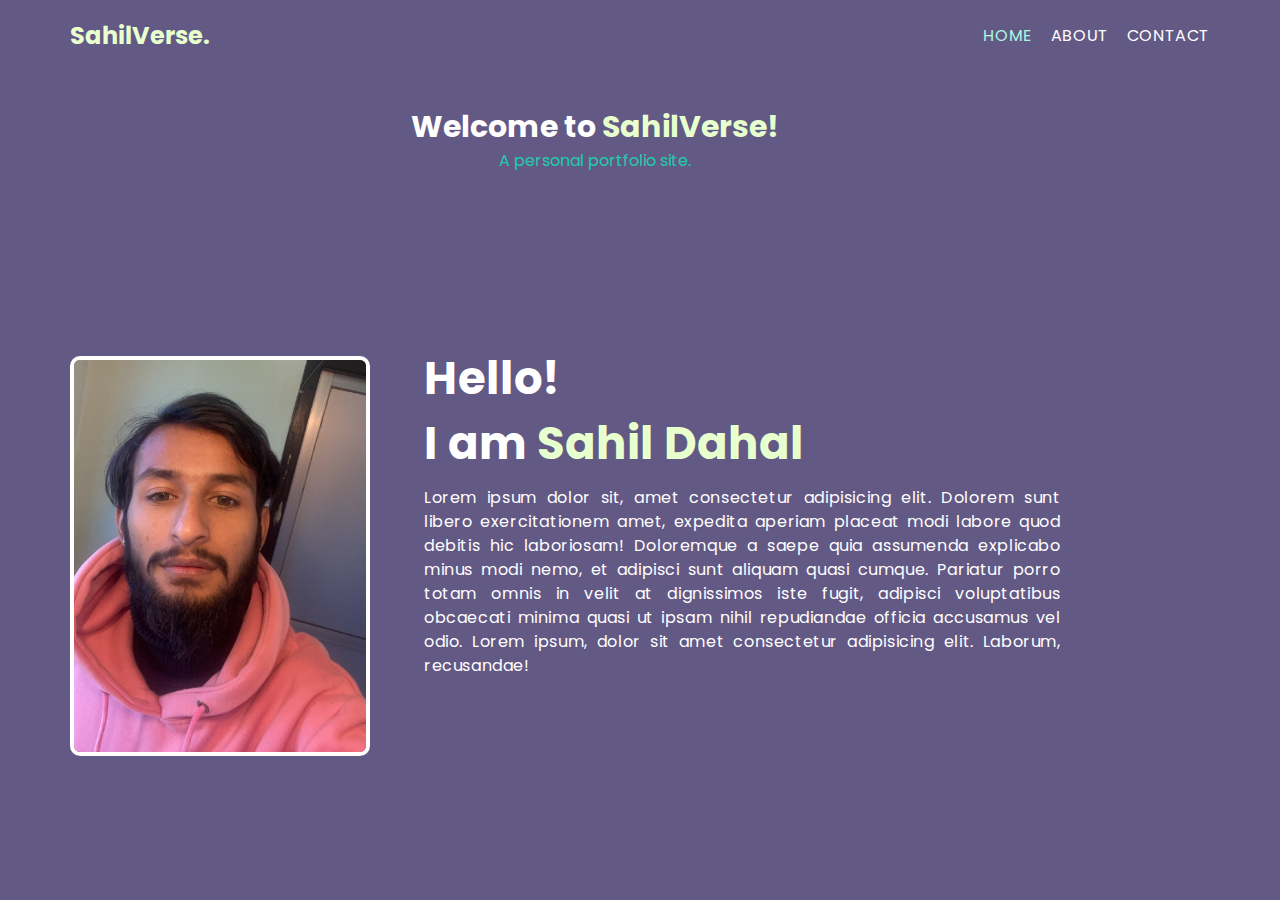
<file: index.html>
<!DOCTYPE html>
<html lang="en">

<head>
    <meta charset="UTF-8">
    <meta name="viewport" content="width=device-width, initial-scale=1.0">

    <!-- Favicon -->
    <link rel="apple-touch-icon" sizes="180x180" href="./images/logo/apple-touch-icon.png">
    <link rel="icon" type="image/png" sizes="32x32" href="./images/logo/favicon-32x32.png">
    <link rel="icon" type="image/png" sizes="16x16" href="./images/logo/favicon-16x16.png">
    <link rel="manifest" href="./images/logo/site.webmanifest">

    <!-- fontawesome CDN -->
    <link rel="stylesheet" href="https://cdnjs.cloudflare.com/ajax/libs/font-awesome/6.4.0/css/all.min.css"
        integrity="sha512-iecdLmaskl7CVkqkXNQ/ZH/XLlvWZOJyj7Yy7tcenmpD1ypASozpmT/E0iPtmFIB46ZmdtAc9eNBvH0H/ZpiBw=="
        crossorigin="anonymous" referrerpolicy="no-referrer" />

    <!-- Lni CDN -->
    <link rel="stylesheet" href="https://cdn.lineicons.com/4.0/lineicons.css" />

    <!--  -->

    <link rel="stylesheet" href="./CSS/style.css">

    <title>SahilVerse - A personal portfolio</title>

    <!-- Primary Meta tags -->
    <meta name="title" content="Sahil Dahal">
    <meta name="description" content="Portfolio of Sahil Dahal">

</head>

<body>
    <!-- Navigation Bar starts -->
    <nav class="container navig">

        <div class="navbar">

            <div class="logo">
                <h1 id="logo"><a href="index.html">SahilVerse.</a></h1>
            </div>

            <div class="navigation-bar">
                <button id="open" class="btn" onclick="openNav()"><i class="lni lni-menu"></i></button>
                <ul class="nav-list">
                    <li><a href="#" class="nav-link active">Home</a></li>
                    <li><a href="about.html" class="nav-link">About</a></li>
                    <li><a href="contact.html" class="nav-link">Contact</a></li>

                    <button id="close" class="btn btn-cross" onclick="closeNav()"><i
                            class="lni lni-cross-circle"></i></button>
                </ul>
            </div>

        </div>


    </nav>

    <!-- Navigation bar ends -->

    <!-- header -->
    <header class="header">
        <div class="head-content">
            <h1>Welcome to <span>SahilVerse!</span></h1>
            <p>A personal portfolio site.</p>
        </div>
    </header>
    <!-- header ends -->

    <!-- Home section -->
    <section id="home">
        <div class="container main">
            <div class="image-container">
                <img src="./images/DP-home.JPG" alt="Sahil in pink hoodie" width="300px" title="Sahil Dahal">
            </div>

            <div class="main-content">
                <h1>Hello!</h1>
                <h1> I am <span>Sahil Dahal</span></h1>

                <p>

                    Lorem ipsum dolor sit, amet consectetur adipisicing elit. Dolorem sunt libero exercitationem amet,
                    expedita aperiam placeat modi labore quod debitis hic laboriosam! Doloremque a saepe quia assumenda
                    explicabo minus modi nemo, et adipisci sunt aliquam quasi cumque. Pariatur porro totam omnis in
                    velit at dignissimos iste fugit, adipisci voluptatibus obcaecati minima quasi ut ipsam nihil
                    repudiandae officia accusamus vel odio. Lorem ipsum, dolor sit amet consectetur adipisicing elit.
                    Laborum, recusandae!
                </p>

                <div class="social-links">
                    <a href="https://www.facebook.com/s4hilofficial/" target="_blank">
                        <i class="fa-brands fa-facebook-f"></i>
                    </a>

                    <a href="https://www.instagram.com/sahil__dahal/" target="_blank">
                        <i class="fa-brands fa-instagram"></i>
                    </a>

                    <a href="https://github.com/Sa-H-il" target="_blank">
                        <i class="fa-brands fa-github "></i>
                    </a>
                </div>

            </div>
        </div>

    </section>


    <!-- JavaScript -->
    <script src="./Js/main.js"></script>
</body>

</html>
</file>
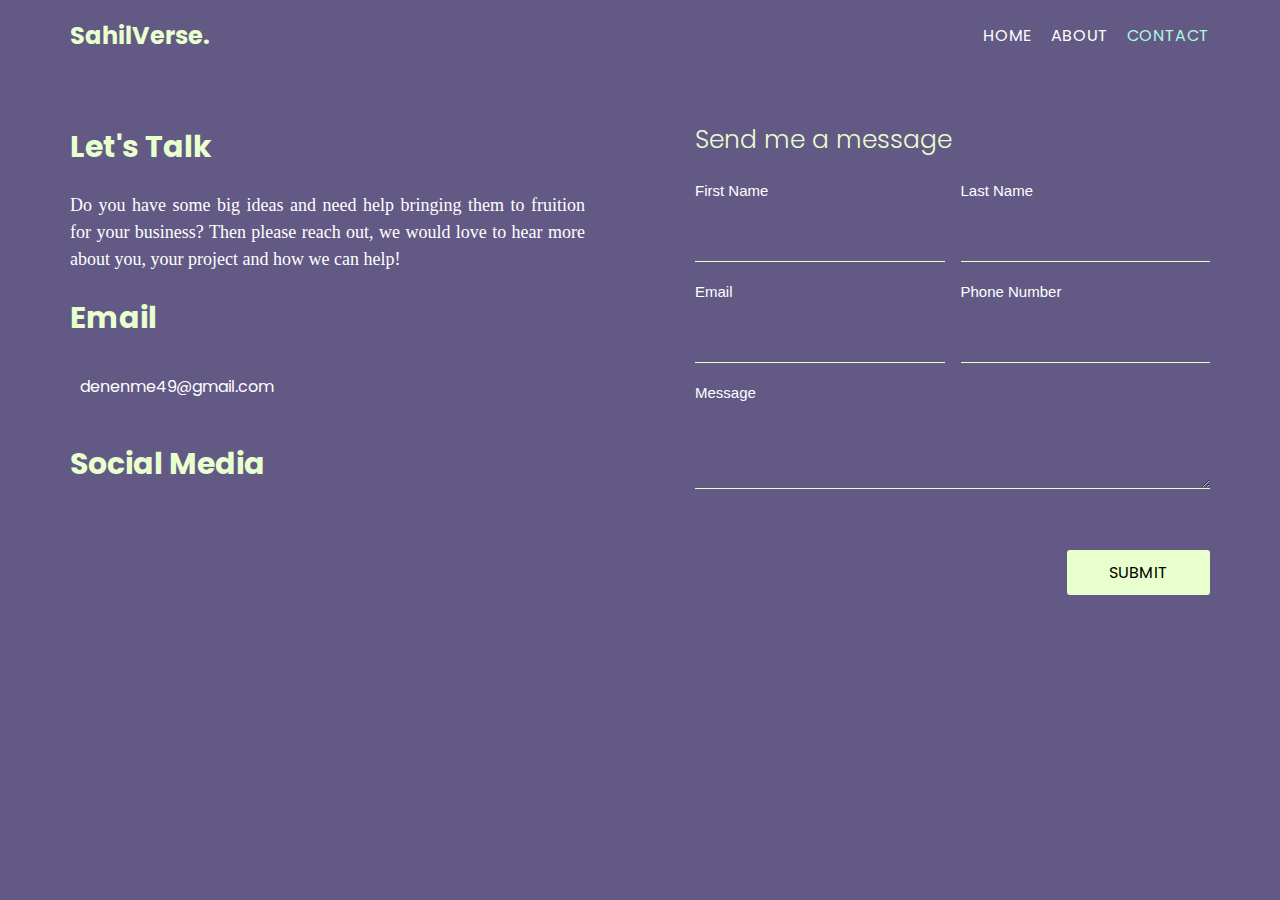
<file: contact.html>
<!DOCTYPE html>
<html lang="en">

<head>
    <meta charset="UTF-8">
    <meta name="viewport" content="width=device-width, initial-scale=1.0">

    <!-- Favicon -->
    <link rel="apple-touch-icon" sizes="180x180" href="./images/logo/apple-touch-icon.png">
    <link rel="icon" type="image/png" sizes="32x32" href="./images/logo/favicon-32x32.png">
    <link rel="icon" type="image/png" sizes="16x16" href=".images/logo/favicon-16x16.png">
    <link rel="manifest" href="./images/logo/site.webmanifest">

    <!-- fontawesome CDN -->
    <link rel="stylesheet" href="https://cdnjs.cloudflare.com/ajax/libs/font-awesome/6.4.0/css/all.min.css"
        integrity="sha512-iecdLmaskl7CVkqkXNQ/ZH/XLlvWZOJyj7Yy7tcenmpD1ypASozpmT/E0iPtmFIB46ZmdtAc9eNBvH0H/ZpiBw=="
        crossorigin="anonymous" referrerpolicy="no-referrer" />
    <!--  -->

    <!-- Lni CDN -->
    <link rel="stylesheet" href="https://cdn.lineicons.com/4.0/lineicons.css" />

    <!--  -->
    <link rel="stylesheet" href="./CSS/contact.css">
    <link rel="stylesheet" href="./CSS/about.css">
    <link rel="stylesheet" href="./CSS/style.css">

    <title>SahilVerse - A personal portfolio</title>

    <!-- Primary Meta tags -->
    <meta name="title" content="Contact me - Sahil Dahal">
    <meta name="description" content="Contact to work together">

</head>

<body>
    <!-- Navigation Bar starts -->
    <nav class="container navig">

        <div class="navbar">

            <div class="logo">
                <h1 id="logo"><a href="index.html">SahilVerse.</a></h1>
            </div>

            <div class="navigation-bar">
                <button id="open" class="btn" onclick="openNav()"><i class="lni lni-menu"></i></button>
                <ul class="nav-list">
                    <li><a href="index.html" class="nav-link">Home</a></li>
                    <li><a href="about.html" class="nav-link">About</a></li>
                    <li><a href="#" class="nav-link active">Contact</a></li>
                    <button id="close" class="btn btn-cross" onclick="closeNav()"><i
                            class="lni lni-cross-circle"></i></button>
                </ul>

            </div>

        </div>


    </nav>

    <!-- Navigation bar ends -->

    <!-- Contact Section Starts -->
    <section id="contact">
        <div class="container">
            <div class="cols">
                <div class="col content-col">
                    <div class="lets-talk">
                        <h2>Let's Talk</h2>
                        <p>Do you have some big ideas and need help bringing them to fruition for your business? Then
                            please
                            reach out, we would love to hear more about you, your project and how we can help!</p>
                    </div>

                    <div class="mail">
                        <h2>Email</h2>
                        <a href="mailto:denenme49@gmail.com"><i class="lni lni-envelope"></i>
                            <span>denenme49@gmail.com</span>
                    </div>

                    <div class="media">
                        <h2>Social Media</h2>
                        <div class="contact-social-links">
                            <a href="https://www.facebook.com/s4hilofficial/" target="_blank">
                                <i class="fa-brands fa-facebook-f"></i>
                            </a>

                            <a href="https://www.instagram.com/sahil__dahal/" target="_blank">
                                <i class="fa-brands fa-instagram"></i>
                            </a>

                            <a href="https://github.com/Sa-H-il" target="_blank">
                                <i class="fa-brands fa-github "></i>
                            </a>


                        </div>
                    </div>

                </div>

                <div class="col form-col">
                    <h2>Send me a message</h2>
                    <!-- Form Begins -->
                    <form action="#" name="contactForm" onsubmit="return submitForm()">
                        <div class="cols">
                            <div class="col right">
                                <div class="input">
                                    <label for="fname">First Name</label>
                                    <input type="text" name="fname">
                                </div>
                            </div>
                            <div class="col">
                                <div class="input">
                                    <label for="lname">Last Name</label>
                                    <input type="text" name="lname">
                                </div>
                            </div>
                            <div class="col right">
                                <div class="input">
                                    <label for="email">Email</label>
                                    <input type="email" name="email">
                                </div>
                            </div>
                            <div class="col">
                                <div class="input">
                                    <label for="phone">Phone Number</label>
                                    <input type="text" name="phone">
                                </div>
                            </div>
                            <div class="col">
                                <div class="input">
                                    <label for="message">Message</label>
                                    <textarea name="message"  rows="2"></textarea>
                                </div>
                            </div>
                        </div>
                        <div class="submit-form">
                            <button type="submit">Submit</button>
                        </div>
                    </form>
                    <!-- Form ends -->
                </div>

            </div>
        </div>
    </section>

    <!-- javaScript -->
    <script src="./Js/script.js"></script>
    <script src="./Js/validate.js"></script>

</body>

</html>
</file>
<file: CSS/style.css>
@import url('https://fonts.googleapis.com/css2?family=Poppins:wght@500&display=swap');



/* Custom properties/variables*/
:root {
    --primary-color1: #635985;
    --primary-color2: #ACFADF;
    --secondary-color1: #94ADD7;
    --secondary-color2: #E8FFCE;
    --text-color: rgb(126 34 206);
    --text-color2: #02febfb6;
}

::selection{
    background-color: var(--secondary-color2);
    color: var(--primary-color1);
}

/* css reset */
* {
    margin: 0;
    padding: 0;
}

/* box-sizing and font-size */
*,
*::before,
*::after {
    box-sizing: inherit;
}

html {
    box-sizing: border-box;
    scroll-behavior: smooth;
    font-size: 62.5%;

}

body {
    background-color: var(--primary-color1);
    font-family: 'Poppins', sans-serif;

}

/* Navigation Bar styling */

.container {
    width: 100%;
    padding: auto 1.5rem;
    margin-left: auto;
    margin-right: auto;

}

.navbar {
    display: flex;
    justify-content: space-between;
    align-items: center;
    padding: 1.8rem 0;

}

#logo {
    font-size: 2.4rem;

}

#logo a {
    text-decoration: none;
    color: var(--secondary-color2);

}


.nav-list {
    display: flex;



}

.nav-list li {
    list-style: none;

}

.nav-link {
    text-decoration: none;
    text-transform: uppercase;
    font-size: 1.6rem;
    letter-spacing: 0.06rem;
    color: white;
    margin-left: 1.8rem;

}

.btn {
    display: none;
    cursor: pointer;
    color: var(--secondary-color2);
    font-size: 2.5rem;
    margin-top: 1rem;
    background: none;
    border: none;

}




.active {
    color: var(--primary-color2);
}

/* .hr {
    display: none;
} */


/* End of Navigation Bar */

/* header styling */
.header {
    color: var(--primary-color2);
    display: flex;
    flex-direction: column;
    align-items: center;
    justify-content: center;
    line-height: 1.5;
    width: 93vw;
    height: 15vh;
    margin-bottom: 15rem;


}

.header h1 {
    font-size: 3rem;
    color: white;


}

.header h1 span {
    color: var(--secondary-color2)
}

.header p {
    font-size: 1.6rem;
    color: var(--text-color2);
    text-align: center;


}



/* header end */

/* Home section styling */
#home {
    height: 60vh;
    width: 100%;
    display: block;


}

.main {
    display: flex;
    color: white;

}

.image-container {
    display: block;

}

.image-container img {
    max-width: 30rem;
    border: 0.4rem solid white;
    border-radius: 1rem;
    margin-right: 5.4rem;

}

.image-container img:hover {
    cursor: pointer;
}

.main-content {
    flex: 0.81;
}

.main-content h1 {
    font-weight: bold;
    font-size: 4.5rem;
    margin-top: 0;
    margin-bottom: 2rem;
    line-height: 1;
}

.main-content span {
    color: var(--secondary-color2);
}

.main-content p {
    letter-spacing: 0.06rem;
    font-size: 1.6rem;
    line-height: 1.5;
    text-align: justify;
    margin-bottom: 3rem;
}

/* Social Links */
.social-links {
    letter-spacing: 0.06rem;
    font-size: 1.6rem;
    line-height: 1.5;
    text-align: justify;
    margin-bottom: 3rem;
}


.social-links a {
    color: #b2f9e0;
    text-decoration: none;
    margin-right: 3rem;

}

.fa-brands {
    display: inline-block;
    font-size: 3rem;


}

/* Responsive:: with a screen width up to 991px */

@media (max-width: 991px) {
    .navig {
        width: 90%;
        margin: auto;
        border-bottom: 1px solid var(--secondary-color2);
        margin-bottom: 30px;

    }

    .navbar {
        padding: 0;
        padding-top: 1rem;
        text-align: center;
    }

    .nav-list {
        display: none;
        position: fixed;
        right: 0;
        top: 0;
        padding: 1rem 3rem;
        height: 100%;
        background-color: var(--primary-color1);
        overflow: hidden;
        z-index: 1;
        width: 100vw;
        transition: .3s ease-in-out;

    }
    .nav-list li{
        margin-top: 5rem;
        padding: 0;

    }
    .nav-list li a{
        margin-top: 5rem;
        padding: 0;
        font-size: 2.6rem;

    }

    .nav-list li:first-of-type{
        margin-top: 15rem;
    }

    .nav-list .btn-cross{
        line-height: 6;
    }
    .nav-list .btn-cross i{
        font-size: 5rem;
    }

    .header {
        margin-bottom: 25px;
        height: auto;
    }

    #home {
        display: block;
    }

    .main {
        display: block;
        text-align: center;
    }

    .image-container {
        /* margin: auto; */
        margin-bottom: 25px;
        margin-left: 2rem;
       
    }

    .main-content {
        width: 80%;
        margin: auto;
    }

    .social-links {
        text-align: center;
        padding-bottom: 5rem;
    }

    .btn {
        display: inline-block;
    }



}



/* Responsive: with a screen width between 992px and 1199px */

@media (min-width: 991px) and (max-width: 1199px) {
    .container {
        max-width: 960px;
    }

    .head-paragraph{
        max-width: 45rem;
         
     }
}



/* Responsive : with screen width  above 1200px */

@media (min-width: 1200px) {
    .container {
        max-width: 1140px;
    }
    .head-paragraph{
        max-width: 80rem;
         
     }
}


/* styles to apply when the max width of device is 600px */
@media (max-width:600px) {
    html {
        font-size: 55%;
    }
}

/* styles to apply when the max width of device is 500px */
@media (max-width:500px) {

    html {
        font-size: 50%;
    }

}

/* styles to apply when the max width of device is 400px */
@media (max-width:500px) {

    html {
        font-size: 45%;
    }

}

/* styles to apply when the max width of device is 300px */
@media (max-width:300px) {

    html {
        font-size: 35%;
    }

}
</file>
<file: CSS/contact.css>
@import url('https://fonts.googleapis.com/css2?family=Poppins:wght@500&display=swap');



/* Custom properties/variables*/
:root {
    --primary-color1: #635985;
    --primary-color2: #ACFADF;
    --secondary-color1: #94ADD7;
    --secondary-color2: #E8FFCE;
    --text-color: rgb(126 34 206);
    --text-color2: #02febfb6;
}
html{
    scroll-behavior: smooth;
}
* {
    text-decoration: none;

}

#contact {
    margin-top: 8%;
}

/* contact section */
.cols {
    display: flex;
    flex-wrap: wrap;
    justify-content: space-between;
}

.col {
    flex: 45%;
}

.content-col {
    margin-right: 11rem;
    line-height: 3;
}

.content-col h2 {
    font-size: 3rem;
    color: var(--secondary-color2);

}


.content-col p {
    font-size: 1.8rem;
    color: white;
    font-family: 'Times New Roman', Times, serif;
    line-height: 1.5;
    text-align: justify;

}


.mail a {
    display: flex;
    align-items: center;
    margin-right: 3rem;
    font-size: 1.6rem;
    color: white;
}

.mail a i {
    margin-right: 1rem;
}

.media {
    line-height: 3.5;
}

.contact-social-links a {
    margin-right: 4rem !important;
    color: #b2f9e0;
    text-decoration: none;
}

.contact-social-links a:first-of-type {
    margin-right: 0 !important;
}

/* Form-col */


label {
    display: block;
    font-size: 1.5rem;
    color: white;
    font-family: Verdana, Geneva, Tahoma, sans-serif;
    line-height: 1.8;
    font-weight: normal;
}

.form-col h2 {
    font-size: 2.5rem;
    line-height: 3;
    font-weight: 300;
    color: var(--secondary-color2)
}

input,
textarea {
    background: transparent;
    outline: none;
    border: none;
    border-bottom: 1px solid var(--secondary-color2);
    width: 100%;
    padding: 1.2rem 1rem;
    margin-bottom: 1.6rem;
    margin-top: 1rem;
    color: white;
    font-size: 2rem;

}

.right {
    margin-right: 1.6rem;
}

.error{
    font-size: 1.5rem;
    color: var(--secondary-color2);
    font-weight: 200;
}

.submit-form {
    text-align: right;
    margin: 3rem 0;
}

.submit-form button {
    background-color: var(--secondary-color2);
    padding: 1rem 4.2rem;
    margin-top: 1rem;
    font-family: "Poppins", sans-serif;
    font-weight: 400;
    border-radius: 0.3rem;
    letter-spacing: .2px;
    font-size: 1.6rem;
    text-transform: uppercase;
    border: none;
    cursor: pointer;


}

/* Responsive:: with a screen width upto 549px */
@media(max-width: 549px){
    #contact{
        max-width: 500px;
        margin-left: auto;
        margin-right: auto;
        margin-top: 15% !important;
    }
    .lets-talk p{
       text-align: justify !important;
    }

    .submit-form{
        text-align: center;
    }
   .cols{
    display: block;
   }
   .col{
    flex: none;
   }
   .contact-social-links{
    margin-bottom: 0 !important;
    display: inline-block;
   }
   
   .contact-social-links a i {
    font-size: 4rem !important;
   }
}

/* Responsive:: with a screen width between 550px and 679px  */
@media(min-width: 550px) and (max-width: 679px){
    #contact{
        max-width: 550px;
        margin-left: auto;
        margin-right: auto;

    }

    .lets-talk p{
        text-align: justify !important;
    }

    .submit-form{
        text-align: center;
    }
   .cols{
    display: block;
   }
   .col{
    flex: none;
   }
   .contact-social-links{
    margin-bottom: 0 !important;
    display: inline-block;
   }
   
   .contact-social-links a i {
    font-size: 4rem !important;
   }
}

/* Responsive:: with a screen width between 680px and 850px */
@media(min-width: 680px) and (max-width: 850px){
    #contact{
        max-width: 650px;
        margin-left: auto;
        margin-right: auto;
    }

    .lets-talk p{
        text-align: justify !important;
    }

    .submit-form{
        text-align: center;
    }
   .cols{
    display: block;
   }
   .col{
    flex: none;
   }
   .contact-social-links{
    margin-bottom: 0 !important;
    display: inline-block;
   }
   
   .contact-social-links a i {
    font-size: 4rem !important;
   }
}

/* Responsive:: with a screen width between 851px and 991px */
@media(min-width: 851px) and (max-width:991px){
    #contact {
        max-width: 750px !important;
        margin-left: auto !important;
        margin-right: auto !important;
    }
    .lets-talk p{
        text-align: justify !important;
    }
    .submit-form{
        text-align: center;
    }
   .cols{
    display: block;
   }
   .col{
    flex: none;
   }
   .contact-social-links{
    margin-bottom: 0 !important;
    display: inline-block;
    
   }
   .contact-social-links a i {
    font-size: 4rem !important;
   }
}

/* Responsive: with a screen width between 992px and 1199px */
@media (min-width: 992px) and (max-width: 1199px){
    
    .lets-talk p{
        text-align: justify !important;
    }
    .submit-form{
        text-align: center;
    }

    

    
}

 /* styles to apply when the max width of device is 600px */
@media (max-width:600px) {
    html {
        font-size: 60% !important;
    }
    #contact{
        max-width: 550px !important;
        margin-left: 5rem !important;
        margin-right: auto !important;
    }

    input,
textarea {
   
    width: 90%;
   

}
.right{
    margin-right: 0;
}
}

/* styles to apply when the max width of device is 500px */
@media (max-width:500px) {

    html {
        font-size: 55%;
    }
    #contact{
        max-width: 420px !important;
        margin-left: auto !important;
        margin-right: auto !important;
        margin-top: 10% !important;
    }

}

/* styles to apply when the max width of device is 457px */
@media (max-width:457px) {

    html {
        font-size: 45% !important;
    }
    
    #contact{
        max-width: 550px !important;
        margin-left: 3rem !important;
        margin-right: auto !important;
        margin-top: 13% !important;
    }
    .lets-talk p{
        text-align: justify !important;
    }

}

/* styles to apply when the max width of device is 300px */
@media (max-width:300px) {

    html {
        font-size: 40% !important;
    }

    #contact{
        max-width: 250px !important;
        margin-left: auto !important;
        margin-right: auto !important;
    }
    

}
/* styles to apply when the max width of device is 280px */
@media (max-width:280px) {

    html {
        font-size: 30% !important;
    }

    #contact{
        max-width: 250px !important;
        margin-left: auto !important;
        margin-right: auto !important;
    }
    

}
</file>
<file: CSS/about.css>
@import url('https://fonts.googleapis.com/css2?family=Poppins:wght@500&display=swap');



/* Custom properties/variables*/
:root {
    --primary-color1: #635985;
    --primary-color2: #ACFADF;
    --secondary-color1: #94ADD7;
    --secondary-color2: #E8FFCE;
    --text-color: rgb(126 34 206);
    --text-color2: #02febfb6;
}

html{
    scroll-behavior: smooth;
}


/* navigation */

.navig {
    position: fixed;
    top: 0;
    left: 50%;
    transform: translateX(-50%);
    width: 100%;
    background-color: #635985;
    z-index: 999;

}








/* Header Styling */
.header {
    text-align: center;
    line-height: 1.6;
    margin-top: 3%;


}

.head-content {
    margin-top: 5%;
}

.header p {
    font-size: 1.8rem;
}

/* About Section */

#about {
    display: block;
    width: 100%;
    margin-bottom: 10rem;


}

.image-container img {
    width: 27rem;
}

.main {
    display: flex;
    /* border: .1rem solid var(--secondary-color2); */


}

.main-content {
    flex: .9;
    margin-right: 10rem;

}

.main-content h1 {
    text-align: end;
}

.main-content p:first-of-type {
    text-align: end;
}

.main-content .dev {
    color: var(--text-color2);
}

/* Links */

.social-links {
    display: flex;
    align-items: center;
    justify-content: center;
}

.social-links a {
    display: flex;
    align-items: center;
    margin-right: 3rem;
    font-size: 1.6rem;
    color: var(--text-color2);
}

.social-links a i {
    margin-right: 1rem;
}

/* projects Section */

#projects {
    border-top: 1px solid wheat;
    padding: 3rem 0;
    text-align: center;
    margin-bottom: 2%;


}

.underline {
    color: var(--secondary-color2);
    font-size: 3rem;
    /* border-bottom: 1px solid var(--secondary-color2); */
    text-decoration: underline;
    text-align: center;
    margin-bottom: 5%;
    text-underline-offset: 1.2rem;
    text-decoration-thickness: 1px;
}

.projects-container {
    display: grid;
    grid-template-columns: repeat(3, 1fr);
    gap: 10em;
    margin: 0 auto;
    margin-bottom: 15rem;
    width: 100%;

}

.project {
    background-color: #303841;
    cursor: pointer;
}

.project img {
    height: calc(100% - 1rem);
    width: 100%;
    object-fit: cover;

}

.project-title {
    font-size: 2rem;
    padding: 2rem 0.5rem;
    background-color: #303841;
    color: white;
}

.code {
    color: #303841;
    transition: color 0.3s ease-out;
}

.project:hover .code {
    color: #ff7f50;
}

.show-all {
    font-size: 2rem;
    padding: 1rem 2rem;
    background: #303841;
    color: white;
    border-radius: 0.5rem;
    transition: background 0.3s ease-out;
    text-decoration: none;
   
}

.show-all i {
   
    position: relative;
    top: 0.3rem;
    font-weight: bolder;
}

.show-all:hover {
    background-color: #ff7f50;
    cursor: pointer;

}

.show-all:hover>i {
    transform: translateX(0.2rem);
}

.show-all>i {
    transform: translateX(0);
    transition: transform 0.3s ease-out;
}

/* Skill Section */


#skills {
    border-top: 1px solid wheat;
    padding: 3rem 0;
    text-align: center;
    margin-bottom: 2%;

}

#skills h1 {
    text-align: center;

}

.skill-container {
    display: flex;
    justify-content: space-between;
    align-items: center;
}

.skill-image-container {
    text-align: center;
    cursor: pointer;

}

.skill-image {
    width: 23rem;
}

#html {
    width: 18rem;
}

/* Collaboration Section */
#collaboration {
    border-top: 1px solid wheat;
    text-align: center;
    margin-top: 1%;

}

#collaboration h2 {
    font-size: 6rem;
    padding: 3rem;
    color: var(--secondary-color2);
    margin-bottom: 2%;
}

/* footer */

footer {
    display: flex;
    justify-content: center;
    align-items: center;
    margin-top: 3%;
    height: 8vh;
    border-top: 2px solid #7d71a8;
}

footer p {
    text-align: center;
    font-size: 2rem;
    color: var(--secondary-color2);
}



/* Responsive: with a screen width upto 998px */

@media (max-width: 998px) {
    .navig {
        width: 100% !important;
    }

    .navbar {
        padding: 1rem 3rem !important;
        padding-bottom: 0 !important;
    }

    .active{
        height: 100vh;
    }
   
    .nav-list{
        position: fixed !important;
        right: 0 !important;
        top: 0 !important;
        padding: 1rem 3rem !important;
        height: 100% !important;
        background-color: var(--primary-color1) !important;
        overflow: hidden !important;
        z-index: 1 !important;
        width: 100vw !important;
        display: none;
        transition: .5s !important;
        
    }

    .nav-list li{
        margin-top: 5rem;
        padding: 0;

    }
    .nav-list li a{
        margin-top: 5rem;
        padding: 0;
        font-size: 2.6rem;

    }

    .nav-list li:first-of-type{
        margin-top: 15rem;
    }

    .nav-list .btn-cross{
        line-height: 6;
    }
    .nav-list .btn-cross i{
        font-size: 5rem;
    }
    

    

    .header {

        height: auto !important;
        width: 90% !important;
        margin: auto !important;
        margin-top: 8% !important;
        margin-bottom: 5% !important;
    }



    .flex {
        display: flex !important;
        flex-direction: column-reverse !important;
        align-items: center !important;
        justify-content: center !important;
    }

    .flex h1,
    p {
        text-align: center !important;
    }

    .justify {
        text-align: justify !important;
    }

    #about {
        margin-bottom: 0 !important;
    }

    #projects {
        margin-bottom: 0 !important;
        padding-left: 5rem;
        padding-right: 5rem;
    }

    #projects h1 {
        margin-top: 1%;
        margin-bottom: 8%;
    }

    .projects-container {
        grid-template-columns: repeat(2, 1fr) !important;
        gap: 5rem;

    }

    .project {
        margin-bottom: 5rem;

    }


    #show-all {
        margin-top: 0 !important;
    }

    .skill-container {
        display: block;
    }

    .skill-image-container {
        margin-bottom: 2%;
    }

    #html {
        width: 20%;
    }

    #css {
        width: 20%;
    }

    #js {
        width: 10%;
    }

    .no-margin {
        margin-bottom: 0;
    }





}

/* Responsive: with screen over 999px */
@media (min-width: 999px) and (max-width:1199px){
    .social-links a{
        font-size: 1.42rem;
    }
}



/* styles to apply when the max width of device is 559px */
@media (max-width:529px) {

    html {
        font-size: 50% !important;
    }

}

/* styles to apply when the max width of device is 481px */
@media (max-width:481px) {


    .projects-container {
        grid-template-columns: repeat(1, 1fr) !important;


    }

    .exc {
        margin-bottom: 5rem;
    }

    .social-links a {
        letter-spacing: 0rem;
    }




}

/* styles to apply when the max width of device is 457px */
@media (max-width: 457px) {
    .head-content h1 {
        font-size: 2.45rem !important;
    }

    .head-content p {
        font-size: 1.5rem !important;
    }

    #projects h1{
        font-size: 2.38rem;
    }

    .social-links a{
        font-size: 1.39rem;
    }


}

/* styles to apply when the max width of device is 280px */
@media (max-width:280px) {

    html {
        font-size: 40% !important;
    }

    .social-links a {
        font-size: 1.16rem !important;
    }

}

/* Style to apply when the max width is between 281px and 403px */
@media (min-width:281px) and (max-width:403px) {

.social-links a {
        font-size: 1.2rem !important;
    }

}
</file>
